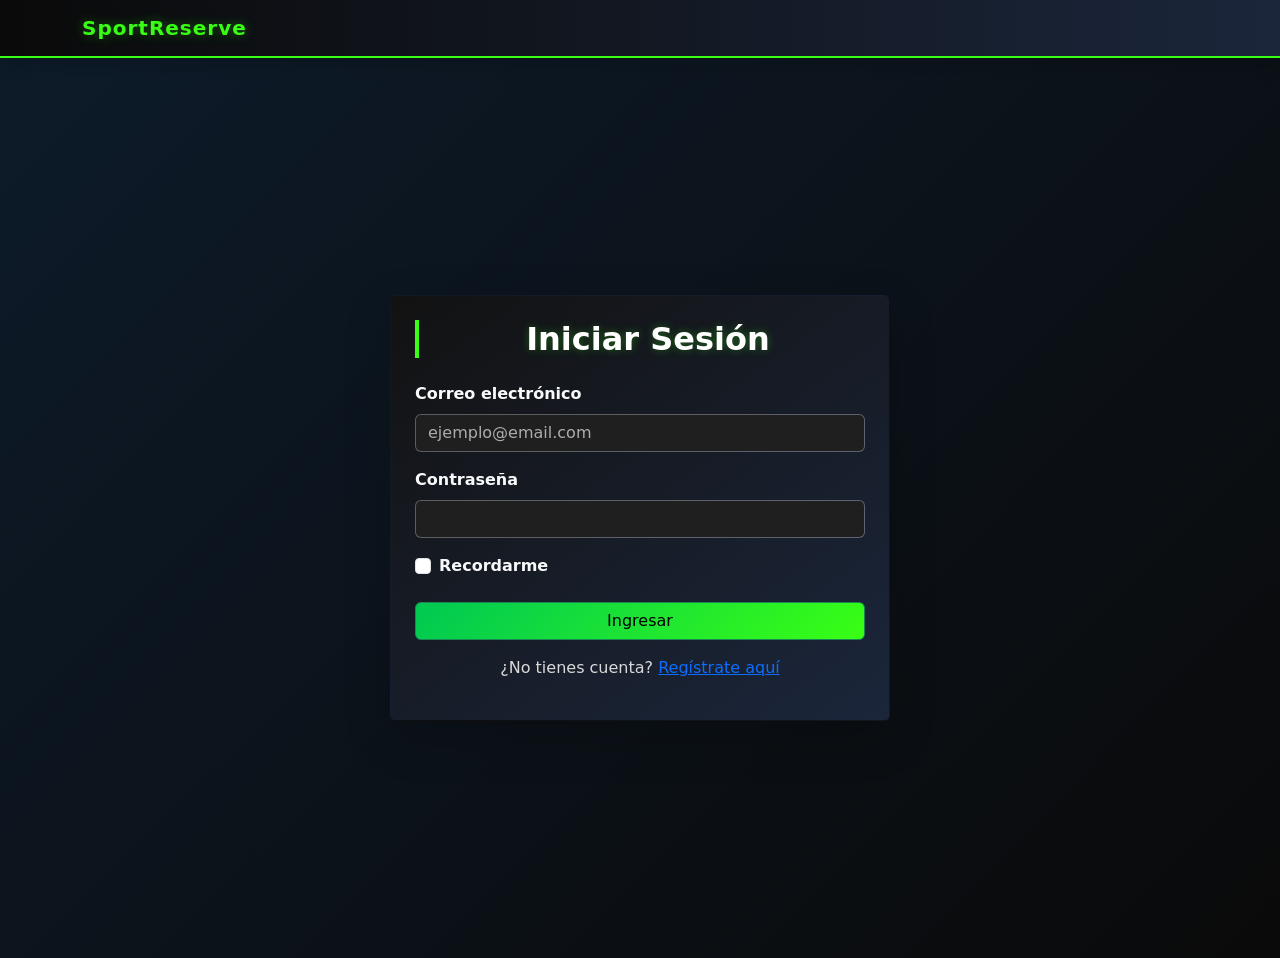
<file: Proyecto SportBook/front-end/canchas.html>
<!-- ============================= -->
<!-- canchas.html -->
<!-- ============================= -->
<!DOCTYPE html>
<html lang="es">
<head>
    <meta charset="UTF-8">
    <meta name="viewport" content="width=device-width, initial-scale=1.0">
    <title>SportReserve | Canchas Disponibles</title>

    <link rel="stylesheet" href="css/styles.css">
    <link href="https://cdn.jsdelivr.net/npm/bootstrap@5.3.3/dist/css/bootstrap.min.css" rel="stylesheet">
</head>
<body class="bg-light">

    <!-- NAVBAR -->
    <nav class="navbar navbar-expand-lg navbar-dark bg-success shadow">
        <div class="container">
            <a class="navbar-brand fw-bold" href="index.html">SportReserve</a>

            <button class="navbar-toggler" data-bs-toggle="collapse" data-bs-target="#menuCanchas">
                <span class="navbar-toggler-icon"></span>
            </button>

            <div class="collapse navbar-collapse" id="menuCanchas">
                <ul class="navbar-nav ms-auto">
                    <li class="nav-item"><a class="nav-link" href="dashboard-user.html">Inicio</a></li>
                    <li class="nav-item"><a class="nav-link active" href="canchas.html">Canchas</a></li>
                    <li class="nav-item"><a class="nav-link" href="reservar.html">Reservar</a></li>
                    <li class="nav-item"><a class="nav-link" href="mis-reservas.html">Mis Reservas</a></li>
                    <li class="nav-item"><a class="btn btn-warning ms-2" href="login.html">Cerrar Sesión</a></li>
                </ul>
            </div>
        </div>
    </nav>

    <!-- HEADER -->
    <section class="container py-5">
        <div class="canchas-banner shadow rounded p-4 text-white text-center">
            <h1>Explora Nuestras Canchas</h1>
            <p>Consulta precios, superficies y disponibilidad.</p>
        </div>
    </section>

    <!-- FILTROS -->
    <section class="container pb-4">
        <div class="card shadow p-4">
            <div class="row g-3">

                <div class="col-md-4">
                    <label class="form-label">Tipo de superficie</label>
                    <select class="form-select" id="filtroSuperficie">
                        <option selected>Todas</option>
                        <option>Sintética</option>
                        <option>Cemento</option>
                        <option>Grass</option>
                    </select>
                </div>

                <div class="col-md-4">
                    <label class="form-label">Estado</label>
                    <select class="form-select" id="filtroEstado">
                        <option selected>Todos</option>
                        <option>Disponible</option>
                        <option>Mantenimiento</option>
                    </select>
                </div>

                <div class="col-md-4 d-flex align-items-end">
                    <button class="btn btn-success w-100" id="btnFiltrarCanchas">Filtrar</button>
                </div>

            </div>
        </div>
    </section>

    <!-- LISTADO DE CANCHAS -->
    <section class="container pb-5">
        <div class="row g-4" id="listaCanchas">
            <div class="col-12 text-center">
                <p>Cargando canchas...</p>
            </div>
        </div>
    </section>

    <!-- FOOTER -->
    <footer class="bg-dark text-white text-center p-4">
        <p class="mb-0">© 2026 SportReserve | Gestión de Canchas</p>
    </footer>

<script src="https://cdn.jsdelivr.net/npm/bootstrap@5.3.3/dist/js/bootstrap.bundle.min.js"></script>
<script src="js/app.js"></script>

</body>
</html>
</file>
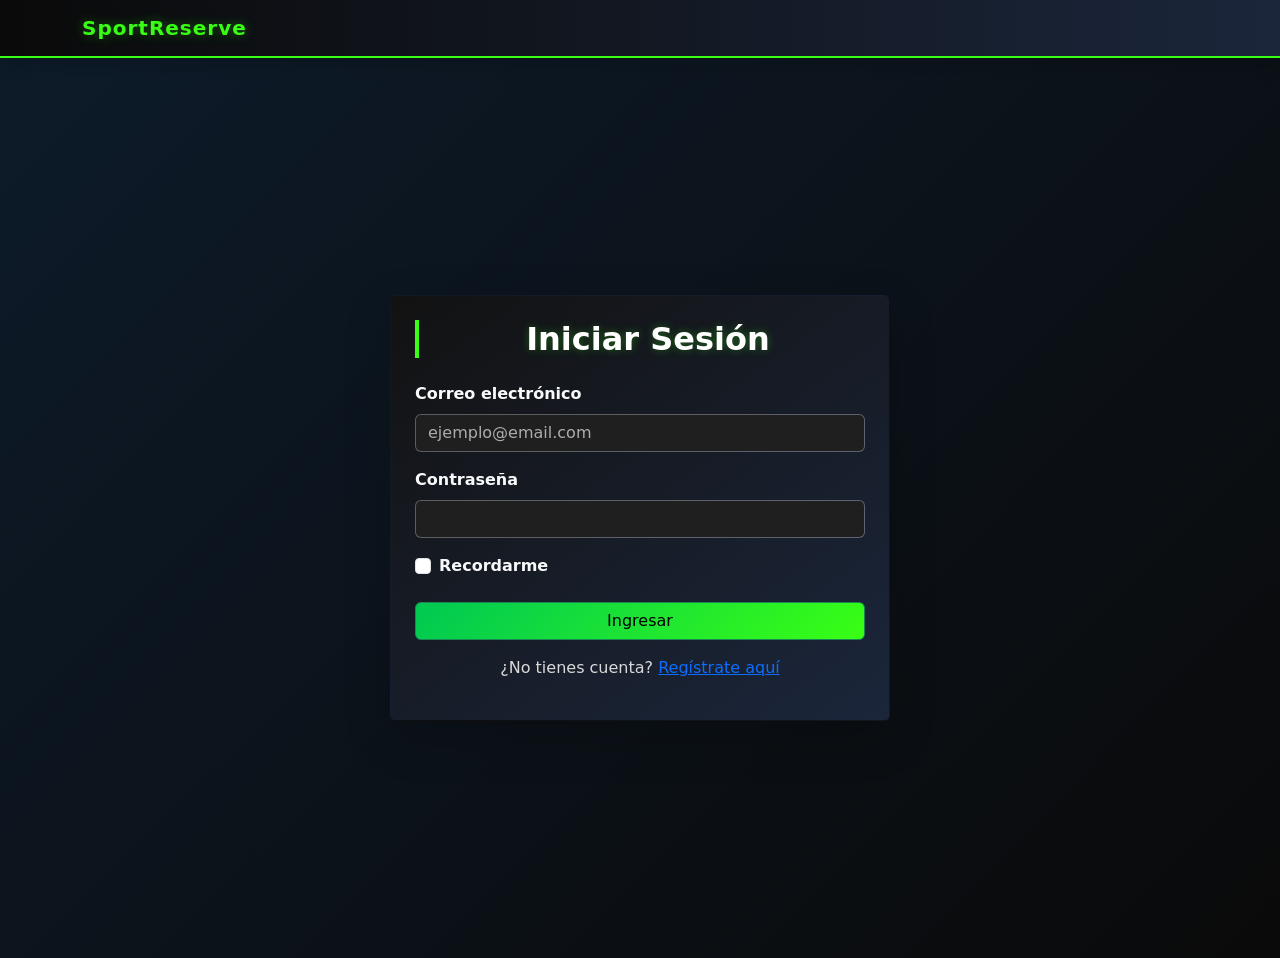
<file: Proyecto SportBook/front-end/dashboard-admin.html>
<!-- ============================= -->
<!-- dashboard-admin.html -->
<!-- ============================= -->
<!DOCTYPE html>
<html lang="es">
<head>
    <meta charset="UTF-8">
    <meta name="viewport" content="width=device-width, initial-scale=1.0">
    <title>SportReserve | Panel Administrativo</title>

    <link rel="stylesheet" href="css/styles.css">
    <link href="https://cdn.jsdelivr.net/npm/bootstrap@5.3.3/dist/css/bootstrap.min.css" rel="stylesheet">
</head>
<body class="bg-light">

    <!-- NAVBAR -->
    <nav class="navbar navbar-expand-lg navbar-dark bg-dark shadow">
        <div class="container-fluid px-4">
            <a class="navbar-brand fw-bold" href="dashboard-admin.html">SportReserve Admin</a>

            <button class="navbar-toggler" data-bs-toggle="collapse" data-bs-target="#menuAdmin">
                <span class="navbar-toggler-icon"></span>
            </button>

            <div class="collapse navbar-collapse" id="menuAdmin">
                <ul class="navbar-nav ms-auto">
                    <li class="nav-item">
                        <a class="nav-link active" href="dashboard-admin.html">Inicio</a>
                    </li>
                    <li class="nav-item">
                        <a class="nav-link" href="gestion-usuarios.html">Usuarios</a>
                    </li>
                    <li class="nav-item">
                        <a class="nav-link" href="gestion-canchas.html">Canchas</a>
                    </li>
                    <li class="nav-item">
                        <a class="nav-link" href="reportes.html">Reportes</a>
                    </li>
                    <li class="nav-item">
                        <a class="btn btn-warning ms-2" href="login.html">Cerrar Sesión</a>
                    </li>
                </ul>
            </div>
        </div>
    </nav>

    <!-- HEADER -->
    <section class="container-fluid py-5 px-4">
        <div class="admin-banner shadow rounded p-4 text-white">
            <h1>Panel de Administración</h1>
            <p>Control total del sistema de reservas, usuarios, canchas y facturación.</p>
        </div>
    </section>

    <!-- MÉTRICAS PRINCIPALES -->
    <section class="container-fluid px-4 pb-5">
        <div class="row g-4">

            <div class="col-md-3">
                <div class="card shadow text-center p-4 h-100">
                    <h5>Usuarios Registrados</h5>
                    <h2 id="totalUsuarios">-</h2>
                </div>
            </div>

            <div class="col-md-3">
                <div class="card shadow text-center p-4 h-100">
                    <h5>Reservas Activas</h5>
                    <h2 id="reservasActivas">-</h2>
                </div>
            </div>

            <div class="col-md-3">
                <div class="card shadow text-center p-4 h-100">
                    <h5>Canchas Disponibles</h5>
                    <h2 id="canchasDisponibles">-</h2>
                </div>
            </div>

            <div class="col-md-3">
                <div class="card shadow text-center p-4 h-100">
                    <h5>Ingresos Mensuales</h5>
                    <h2 id="ingresosMensuales">-</h2>
                </div>
            </div>

        </div>
    </section>

    <!-- ACCESOS ADMIN -->
    <section class="container-fluid px-4 pb-5">
        <h2 class="mb-4">Gestión del Sistema</h2>

        <div class="row g-4">

            <!-- GESTIÓN USUARIOS -->
            <div class="col-md-3">
                <div class="card dashboard-card shadow h-100 text-center p-4">
                    <h4>Usuarios</h4>
                    <p>Administrar clientes y roles.</p>
                    <a href="gestion-usuarios.html" class="btn btn-dark">Gestionar</a>
                </div>
            </div>

            <!-- GESTIÓN CANCHAS -->
            <div class="col-md-3">
                <div class="card dashboard-card shadow h-100 text-center p-4">
                    <h4>Canchas</h4>
                    <p>Agregar, modificar o deshabilitar canchas.</p>
                    <a href="gestion-canchas.html" class="btn btn-dark">Gestionar</a>
                </div>
            </div>

            <!-- RESERVAS -->
            <div class="col-md-3">
                <div class="card dashboard-card shadow h-100 text-center p-4">
                    <h4>Reservas</h4>
                    <p>Supervisar reservas y pagos.</p>
                    <a href="reportes.html" class="btn btn-dark">Ver</a>
                </div>
            </div>

            <!-- REPORTES -->
            <div class="col-md-3">
                <div class="card dashboard-card shadow h-100 text-center p-4">
                    <h4>Reportes</h4>
                    <p>Visualizar métricas y facturación.</p>
                    <a href="reportes.html" class="btn btn-dark">Analizar</a>
                </div>
            </div>

        </div>
    </section>

    <!-- RESERVAS RECIENTES -->
    <section class="container-fluid px-4 pb-5">
        <h2 class="mb-4">Reservas Recientes</h2>

        <div class="table-responsive shadow rounded">
            <table class="table table-striped table-hover align-middle mb-0">
                <thead class="table-dark">
                    <tr>
                        <th>Usuario</th>
                        <th>Cancha</th>
                        <th>Fecha</th>
                        <th>Horario</th>
                        <th>Pago</th>
                        <th>Monto</th>
                    </tr>
                </thead>
                <tbody id="tablaReservasRecientes">
                    <tr><td colspan="6" class="text-center">Cargando...</td></tr>
                </tbody>
            </table>
        </div>
    </section>

    <!-- ALERTAS -->
    <section class="container-fluid px-4 pb-5">
        <h2 class="mb-4">Alertas del Sistema</h2>

        <div class="alert alert-warning shadow-sm">
            3 reservas tienen pagos pendientes.
        </div>

        <div class="alert alert-danger shadow-sm">
            2 canchas están actualmente en mantenimiento.
        </div>

        <div class="alert alert-info shadow-sm">
            Próximo cierre de reporte mensual en 5 días.
        </div>
    </section>

    <!-- FOOTER -->
    <footer class="bg-dark text-white text-center p-4">
        <p class="mb-0">© 2026 SportReserve | Administración General</p>
    </footer>

<script src="https://cdn.jsdelivr.net/npm/bootstrap@5.3.3/dist/js/bootstrap.bundle.min.js"></script>
<script src="js/app.js"></script>

</body>
</html>
</file>
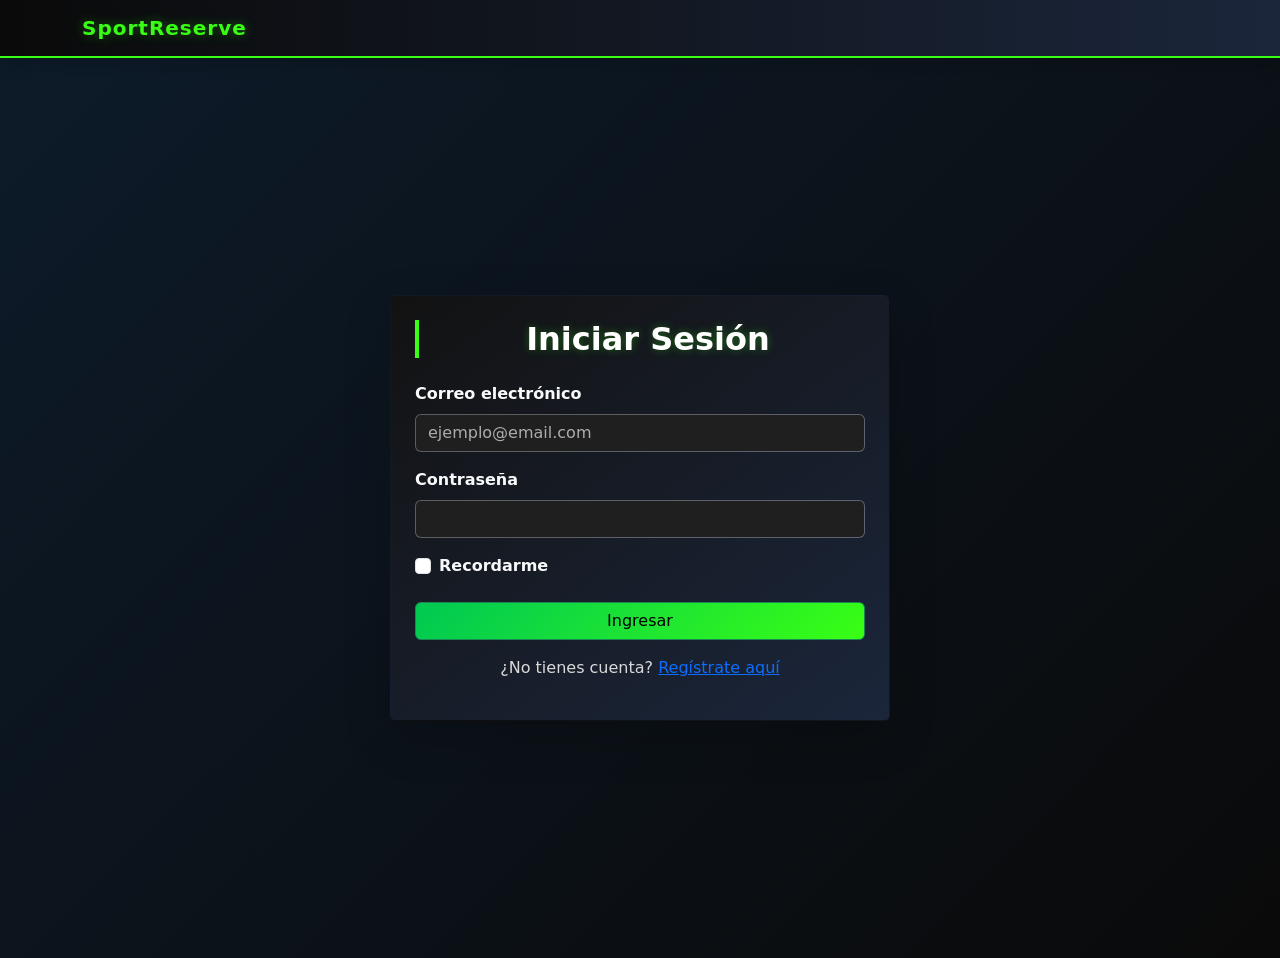
<file: Proyecto SportBook/front-end/dashboard-user.html>
<!-- ============================= -->
<!-- dashboard-user.html -->
<!-- ============================= -->
<!DOCTYPE html>
<html lang="es">
<head>
    <meta charset="UTF-8">
    <meta name="viewport" content="width=device-width, initial-scale=1.0">
    <title>SportReserve | Panel de Usuario</title>

    <link rel="stylesheet" href="css/styles.css">
    <link href="https://cdn.jsdelivr.net/npm/bootstrap@5.3.3/dist/css/bootstrap.min.css" rel="stylesheet">
</head>
<body class="bg-light">

    <!-- NAVBAR -->
    <nav class="navbar navbar-expand-lg navbar-dark bg-success shadow">
        <div class="container">
            <a class="navbar-brand fw-bold" href="index.html">SportReserve</a>

            <button class="navbar-toggler" data-bs-toggle="collapse" data-bs-target="#menuUsuario">
                <span class="navbar-toggler-icon"></span>
            </button>

            <div class="collapse navbar-collapse" id="menuUsuario">
                <ul class="navbar-nav ms-auto">
                    <li class="nav-item">
                        <a class="nav-link active" href="dashboard-user.html">Inicio</a>
                    </li>
                    <li class="nav-item">
                        <a class="nav-link" href="canchas.html">Canchas</a>
                    </li>
                    <li class="nav-item">
                        <a class="nav-link" href="reservar.html">Reservar</a>
                    </li>
                    <li class="nav-item">
                        <a class="nav-link" href="mis-reservas.html">Mis Reservas</a>
                    </li>
                    <li class="nav-item">
                        <a class="btn btn-warning ms-2" href="login.html">Cerrar Sesión</a>
                    </li>
                </ul>
            </div>
        </div>
    </nav>

    <!-- BIENVENIDA -->
    <section class="container py-5">
        <div class="row">
            <div class="col-12">
                <div class="dashboard-banner shadow rounded p-4 text-white">
                    <h1>Bienvenido, <span id="nombreUsuario"></span></h1>
                    <p>Gestiona tus reservas deportivas de forma rápida y sencilla.</p>
                </div>
            </div>
        </div>
    </section>

    <!-- ACCESOS RÁPIDOS -->
    <section class="container pb-5">
        <div class="row g-4">

            <!-- VER CANCHAS -->
            <div class="col-md-4">
                <div class="card dashboard-card shadow h-100 text-center p-4">
                    <h3>Ver Canchas</h3>
                    <p>Consulta disponibilidad, tipos y precios.</p>
                    <a href="canchas.html" class="btn btn-success">Explorar</a>
                </div>
            </div>

            <!-- RESERVAR -->
            <div class="col-md-4">
                <div class="card dashboard-card shadow h-100 text-center p-4">
                    <h3>Nueva Reserva</h3>
                    <p>Reserva tu cancha favorita fácilmente.</p>
                    <a href="reservar.html" class="btn btn-success">Reservar</a>
                </div>
            </div>

            <!-- MIS RESERVAS -->
            <div class="col-md-4">
                <div class="card dashboard-card shadow h-100 text-center p-4">
                    <h3>Mis Reservas</h3>
                    <p>Consulta, modifica o cancela reservas.</p>
                    <a href="mis-reservas.html" class="btn btn-success">Consultar</a>
                </div>
            </div>

        </div>
    </section>

    <!-- RESUMEN -->
    <section class="container pb-5">
        <h2 class="mb-4">Resumen General</h2>

        <div class="row g-4">

            <div class="col-md-4">
                <div class="card text-center shadow p-4">
                    <h4>Reservas Activas</h4>
                    <h2 id="reservasActivas">-</h2>
                </div>
            </div>

            <div class="col-md-4">
                <div class="card text-center shadow p-4">
                    <h4>Pagos Pendientes</h4>
                    <h2 id="pagosPendientes">-</h2>
                </div>
            </div>

            <div class="col-md-4">
                <div class="card text-center shadow p-4">
                    <h4>Total Invertido</h4>
                    <h2 id="totalInvertido">-</h2>
                </div>
            </div>

        </div>
    </section>

    <!-- ÚLTIMAS RESERVAS -->
    <section class="container pb-5">
        <h2 class="mb-4">Últimas Reservas</h2>

        <div class="table-responsive shadow rounded">
            <table class="table table-striped table-hover align-middle mb-0">
                <thead class="table-success">
                    <tr>
                        <th>Cancha</th>
                        <th>Fecha</th>
                        <th>Horario</th>
                        <th>Estado Pago</th>
                        <th>Monto</th>
                    </tr>
                </thead>
                <tbody id="tablaUltimasReservas">
                    <tr><td colspan="5" class="text-center">Cargando...</td></tr>
                </tbody>
            </table>
        </div>
    </section>

    <!-- FOOTER -->
    <footer class="bg-dark text-white text-center p-4">
        <p class="mb-0">© 2026 SportReserve | Panel de Usuario</p>
    </footer>

<script src="https://cdn.jsdelivr.net/npm/bootstrap@5.3.3/dist/js/bootstrap.bundle.min.js"></script>
<script src="js/app.js"></script>

</body>
</html>
</file>
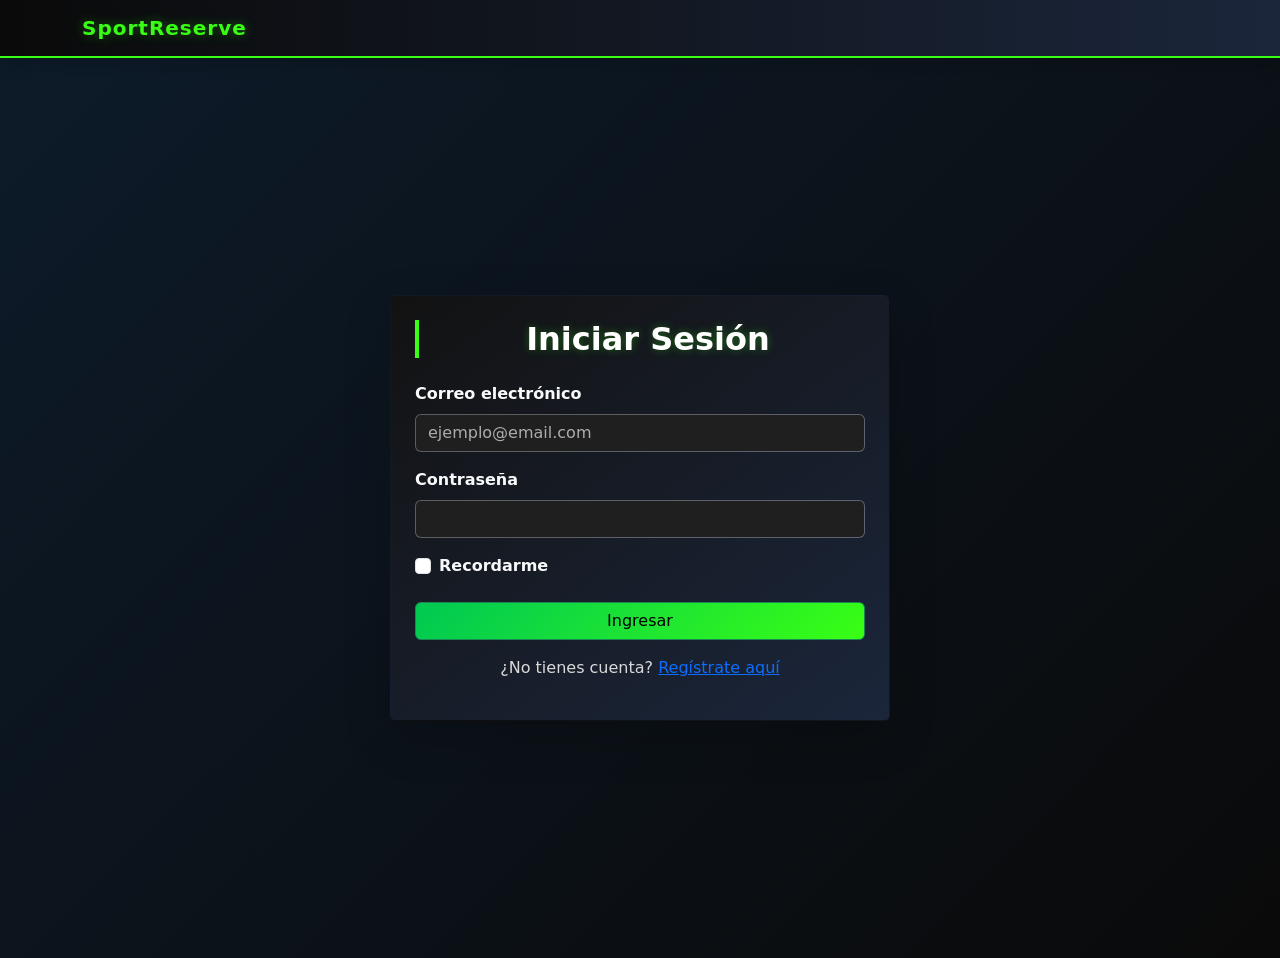
<file: Proyecto SportBook/front-end/gestion-canchas.html>
<!-- ============================= -->
<!-- gestion-canchas.html -->
<!-- ============================= -->
<!DOCTYPE html>
<html lang="es">
<head>
    <meta charset="UTF-8">
    <meta name="viewport" content="width=device-width, initial-scale=1.0">
    <title>SportReserve | Gestión de Canchas</title>

    <link rel="stylesheet" href="css/styles.css">
    <link href="https://cdn.jsdelivr.net/npm/bootstrap@5.3.3/dist/css/bootstrap.min.css" rel="stylesheet">
</head>
<body class="bg-light">

    <!-- NAVBAR -->
    <nav class="navbar navbar-expand-lg navbar-dark bg-dark shadow">
        <div class="container-fluid px-4">
            <a class="navbar-brand fw-bold" href="dashboard-admin.html">SportReserve Admin</a>

            <button class="navbar-toggler" data-bs-toggle="collapse" data-bs-target="#menuCanchasAdmin">
                <span class="navbar-toggler-icon"></span>
            </button>

            <div class="collapse navbar-collapse" id="menuCanchasAdmin">
                <ul class="navbar-nav ms-auto">
                    <li class="nav-item"><a class="nav-link" href="dashboard-admin.html">Inicio</a></li>
                    <li class="nav-item"><a class="nav-link" href="gestion-usuarios.html">Usuarios</a></li>
                    <li class="nav-item"><a class="nav-link active" href="gestion-canchas.html">Canchas</a></li>
                    <li class="nav-item"><a class="nav-link" href="reportes.html">Reportes</a></li>
                    <li class="nav-item"><a class="btn btn-warning ms-2" href="login.html">Cerrar Sesión</a></li>
                </ul>
            </div>
        </div>
    </nav>

    <!-- HEADER -->
    <section class="container-fluid py-5 px-4">
        <div class="admin-banner shadow rounded p-4 text-white">
            <h1>Gestión de Canchas</h1>
            <p>Administra disponibilidad, superficies, precios y mantenimiento.</p>
        </div>
    </section>

    <!-- FILTROS -->
    <section class="container-fluid px-4 pb-4">
        <div class="card shadow p-4">
            <div class="row g-3">

                <div class="col-md-3">
                    <label class="form-label">Nombre de cancha</label>
                    <input id="filtroNombreCancha" type="text" class="form-control" placeholder="Buscar cancha">
                </div>

                <div class="col-md-3">
                    <label class="form-label">Tipo de superficie</label>
                    <select id="filtroSuperficie" class="form-select">
                        <option selected>Todas</option>
                        <option>Sintética</option>
                        <option>Cemento</option>
                        <option>Grass</option>
                    </select>
                </div>

                <div class="col-md-3">
                    <label class="form-label">Estado</label>
                    <select id="filtroEstado" class="form-select">
                        <option selected>Todos</option>
                        <option>Disponible</option>
                        <option>Mantenimiento</option>
                    </select>
                </div>

                <div class="col-md-3 d-flex align-items-end">
                    <button id="btnFiltrarCanchas" class="btn btn-dark w-100">Buscar</button>
                </div>

            </div>
        </div>
    </section>

    <!-- BOTÓN NUEVA CANCHA -->
    <section class="container-fluid px-4 pb-3">
        <button
            class="btn btn-success"
            data-bs-toggle="modal"
            data-bs-target="#modalNuevaCancha">

            + Registrar Nueva Cancha

        </button>
    </section>

    <!-- TABLA -->
    <section class="container-fluid px-4 pb-5">
        <div class="table-responsive shadow rounded">
            <table class="table table-striped table-hover align-middle mb-0">

                <thead class="table-dark">
                    <tr>
                        <th>ID</th>
                        <th>Nombre</th>
                        <th>Superficie</th>
                        <th>Precio/Hora</th>
                        <th>Estado</th>
                        <th>Reservas</th>
                        <th>Acciones</th>
                    </tr>
                </thead>

                <tbody id="tablaGestionCanchas">
                    <tr>
                        <td colspan="7" class="text-center">
                            Cargando...
                        </td>
                    </tr>
                </tbody>

            </table>
        </div>
    </section>

    <!-- MÉTRICAS -->
    <section class="container-fluid px-4 pb-5">
        <div class="row g-4">

            <div class="col-md-3">
                <div class="card shadow text-center p-4">
                    <h5>Total Canchas</h5>
                    <h2 id="totalCanchas">-</h2>
                </div>
            </div>

            <div class="col-md-3">
                <div class="card shadow text-center p-4">
                    <h5>Disponibles</h5>
                    <h2 id="canchasDisp">-</h2>
                </div>
            </div>

            <div class="col-md-3">
                <div class="card shadow text-center p-4">
                    <h5>En Mantenimiento</h5>
                    <h2 id="canchasMant">-</h2>
                </div>
            </div>

            <div class="col-md-3">
                <div class="card shadow text-center p-4">
                    <h5>Ingresos Potenciales/Mes</h5>
                    <h2>$12M</h2>
                </div>
            </div>

        </div>
    </section>

    <!-- ALERTAS -->
    <section class="container-fluid px-4 pb-5">
        <div class="alert alert-warning shadow-sm">
            2 canchas requieren revisión técnica programada.
        </div>

        <div class="alert alert-info shadow-sm">
            Ajusta periódicamente los precios según demanda y mantenimiento.
        </div>
    </section>

        <!-- MODAL NUEVA CANCHA -->
    <div class="modal fade" id="modalNuevaCancha" tabindex="-1">
        <div class="modal-dialog modal-lg">
            <div class="modal-content" style="background:#1b263b; color:#f8f9fa; border:1px solid #39ff14;">
                <form id="formNuevaCancha">

                    <div class="modal-header" style="border-bottom:1px solid #39ff14;">
                        <h5 class="modal-title" style="color:#39ff14; font-weight:bold;">
                            &#127967; Registrar Nueva Cancha
                        </h5>
                        <button type="button" class="btn-close btn-close-white" data-bs-dismiss="modal"></button>
                    </div>

                    <div class="modal-body">

                        <div id="alertaModalCancha"></div>

                        <div class="row g-3">

                            <!-- NOMBRE -->
                            <div class="col-md-6">
                                <label class="form-label fw-bold">Nombre de la cancha <span class="text-danger">*</span></label>
                                <input type="text" id="nombreCancha" class="form-control"
                                    placeholder="Ej: Cancha F&#250;tbol #3" required>
                            </div>

                            <!-- SUPERFICIE -->
                            <div class="col-md-6">
                                <label class="form-label fw-bold">Tipo de superficie <span class="text-danger">*</span></label>
                                <select id="tipoSuperficie" class="form-select" required>
                                    <option value="">Seleccione una opci&#243;n</option>
                                    <option value="Sint&#233;tica">Sint&#233;tica</option>
                                    <option value="Cemento">Cemento</option>
                                    <option value="Grass">Grass</option>
                                </select>
                            </div>

                            <!-- PRECIO -->
                            <div class="col-md-6">
                                <label class="form-label fw-bold">Precio por hora (COP) <span class="text-danger">*</span></label>
                                <div class="input-group">
                                    <span class="input-group-text" style="background:#0d1b2a; color:#39ff14; border-color:#39ff14;">$</span>
                                    <input type="number" id="precioHora" class="form-control"
                                        placeholder="Ej: 50000" min="1000" step="1000" required>
                                </div>
                            </div>

                            <!-- ESTADO -->
                            <div class="col-md-6">
                                <label class="form-label fw-bold">Estado inicial</label>
                                <select id="estadoCancha" class="form-select">
                                    <option value="Disponible">&#9989; Disponible</option>
                                    <option value="Mantenimiento">&#128295; Mantenimiento</option>
                                </select>
                            </div>

                            <!-- IMAGEN -->
                            <div class="col-12">
                                <label class="form-label fw-bold">
                                    Imagen de la cancha
                                    <span class="text-muted" style="font-size:0.85rem;">(opcional)</span>
                                </label>
                                <input type="file" id="imagenCancha" class="form-control" accept="image/*">
                                <small class="text-muted">Formatos: JPG, PNG, WEBP. Si no subes imagen se usar&#225; una por defecto seg&#250;n el tipo de cancha.</small>
                            </div>

                            <!-- PREVIEW -->
                            <div class="col-12 text-center" id="previewContainer" style="display:none;">
                                <img id="previewImagen" src="" alt="Vista previa"
                                    style="max-height:180px; border-radius:12px; object-fit:cover; width:100%; border:2px solid #39ff14;">
                            </div>

                        </div>
                    </div>

                    <div class="modal-footer" style="border-top:1px solid #39ff14;">
                        <button type="button" class="btn btn-secondary" data-bs-dismiss="modal">Cancelar</button>
                        <button type="submit" class="btn btn-success fw-bold px-4">&#128190; Guardar Cancha</button>
                    </div>

                </form>
            </div>
        </div>
    </div>

    <!-- FOOTER -->
    <footer class="bg-dark text-white text-center p-4">
        <p class="mb-0">
            © 2026 SportReserve | Administración de Canchas
        </p>
    </footer>

<script src="https://cdn.jsdelivr.net/npm/bootstrap@5.3.3/dist/js/bootstrap.bundle.min.js"></script>
<script src="js/app.js"></script>

</body>
</html>
</file>
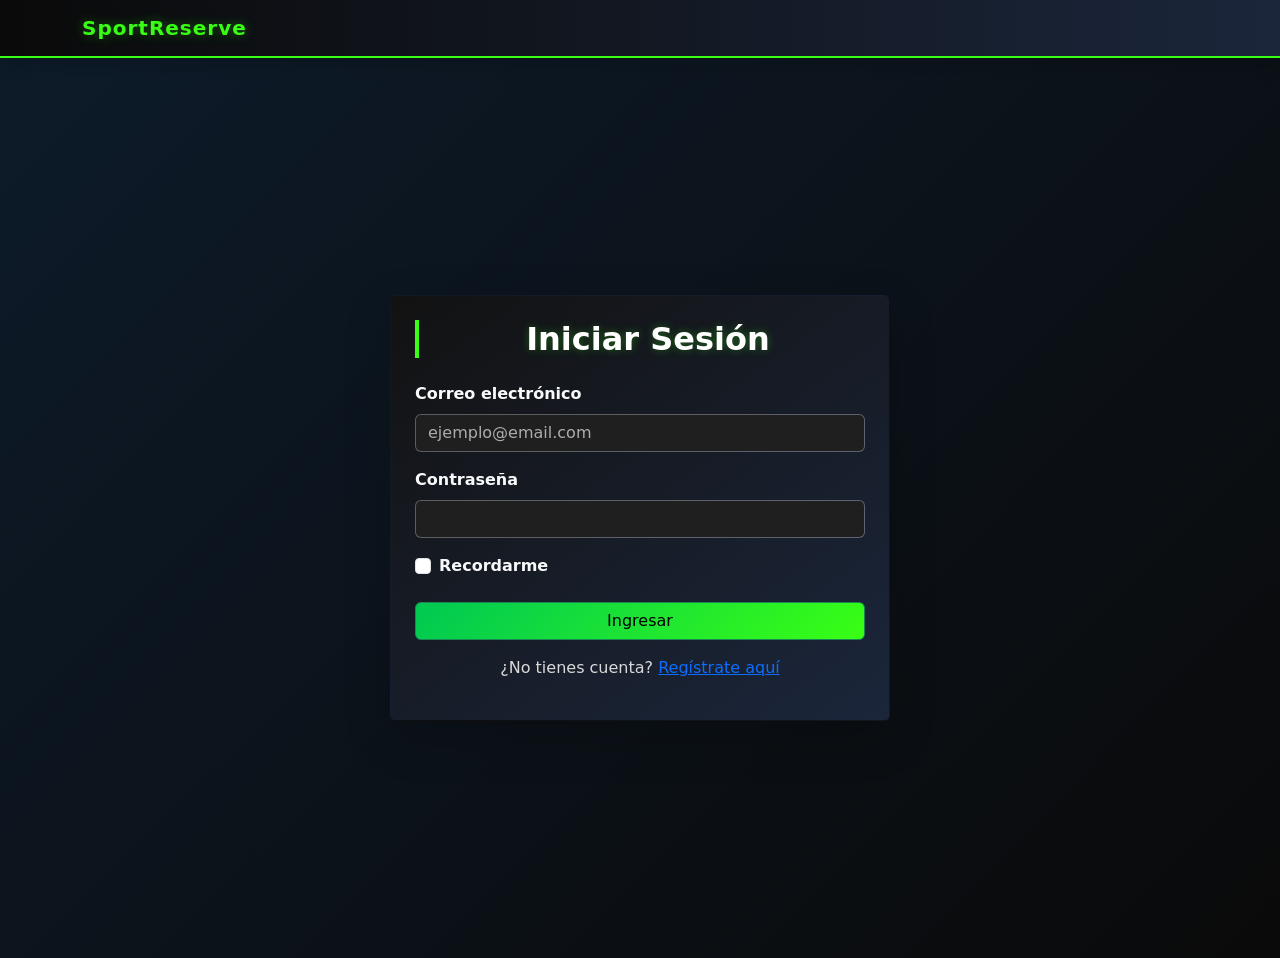
<file: Proyecto SportBook/front-end/gestion-usuarios.html>
<!-- ============================= -->
<!-- gestion-usuarios.html -->
<!-- ============================= -->
<!DOCTYPE html>
<html lang="es">
<head>
    <meta charset="UTF-8">
    <meta name="viewport" content="width=device-width, initial-scale=1.0">
    <title>SportReserve | Gestión de Usuarios</title>

    <link rel="stylesheet" href="css/styles.css">
    <link href="https://cdn.jsdelivr.net/npm/bootstrap@5.3.3/dist/css/bootstrap.min.css" rel="stylesheet">
</head>
<body class="bg-light">

    <!-- NAVBAR -->
    <nav class="navbar navbar-expand-lg navbar-dark bg-dark shadow">
        <div class="container-fluid px-4">
            <a class="navbar-brand fw-bold" href="dashboard-admin.html">SportReserve Admin</a>

            <button class="navbar-toggler" data-bs-toggle="collapse" data-bs-target="#menuUsuarios">
                <span class="navbar-toggler-icon"></span>
            </button>

            <div class="collapse navbar-collapse" id="menuUsuarios">
                <ul class="navbar-nav ms-auto">
                    <li class="nav-item"><a class="nav-link" href="dashboard-admin.html">Inicio</a></li>
                    <li class="nav-item"><a class="nav-link active" href="gestion-usuarios.html">Usuarios</a></li>
                    <li class="nav-item"><a class="nav-link" href="gestion-canchas.html">Canchas</a></li>
                    <li class="nav-item"><a class="nav-link" href="reportes.html">Reportes</a></li>
                    <li class="nav-item"><a class="btn btn-warning ms-2" href="login.html">Cerrar Sesión</a></li>
                </ul>
            </div>
        </div>
    </nav>

    <!-- HEADER -->
    <section class="container-fluid py-5 px-4">
        <div class="admin-banner shadow rounded p-4 text-white">
            <h1>Gestión de Usuarios</h1>
            <p>Administra clientes, administradores, roles y accesos del sistema.</p>
        </div>
    </section>

    <!-- FILTROS -->
    <section class="container-fluid px-4 pb-4">
        <div class="card shadow p-4">
            <div class="row g-3">

                <div class="col-md-3">
                    <label class="form-label">Buscar por nombre</label>
                    <input id="filtroNombreUsuario" type="text" class="form-control" placeholder="Nombre del usuario">
                </div>

                <div class="col-md-3">
                    <label class="form-label">Correo</label>
                    <input id="filtroCorreoUsuario" type="email" class="form-control" placeholder="correo@email.com">
                </div>

                <div class="col-md-3">
                    <label class="form-label">Rol</label>
                    <select id="filtroRolUsuario" class="form-select">
                        <option selected>Todos</option>
                        <option>Administrador</option>
                        <option>Cliente</option>
                    </select>
                </div>

                <div class="col-md-3 d-flex align-items-end">
                    <button id="btnFiltrarUsuarios" class="btn btn-dark w-100">Buscar</button>
                </div>

            </div>
        </div>
    </section>

    <!-- TABLA -->
    <section class="container-fluid px-4 pb-5">
        <div class="table-responsive shadow rounded">
            <table class="table table-striped table-hover align-middle mb-0">

                <thead class="table-dark">
                    <tr>
                        <th>ID</th>
                        <th>Nombre</th>
                        <th>Correo</th>
                        <th>Teléfono</th>
                        <th>Rol</th>
                        <th>Estado</th>
                        <th>Acciones</th>
                    </tr>
                </thead>

                <tbody id="tablaGestionUsuarios">
                    <tr><td colspan="7" class="text-center">Cargando...</td></tr>
                </tbody>

            </table>
        </div>
    </section>

    <!-- MÉTRICAS -->
    <section class="container-fluid px-4 pb-5">
        <div class="row g-4">

            <div class="col-md-3">
                <div class="card shadow text-center p-4">
                    <h5>Total Usuarios</h5>
                    <h2>154</h2>
                </div>
            </div>

            <div class="col-md-3">
                <div class="card shadow text-center p-4">
                    <h5>Administradores</h5>
                    <h2>8</h2>
                </div>
            </div>

            <div class="col-md-3">
                <div class="card shadow text-center p-4">
                    <h5>Clientes</h5>
                    <h2>146</h2>
                </div>
            </div>

            <div class="col-md-3">
                <div class="card shadow text-center p-4">
                    <h5>Usuarios Inactivos</h5>
                    <h2>12</h2>
                </div>
            </div>

        </div>
    </section>

    <!-- ALERTAS -->
    <section class="container-fluid px-4 pb-5">
        <div class="alert alert-info shadow-sm">
            Recuerda asignar correctamente los roles para mantener la seguridad del sistema.
        </div>

        <div class="alert alert-warning shadow-sm">
            Algunos usuarios presentan actividad inactiva superior a 90 días.
        </div>
    </section>

    <!-- FOOTER -->
    <footer class="bg-dark text-white text-center p-4">
        <p class="mb-0">© 2026 SportReserve | Administración de Usuarios</p>
    </footer>

<script src="https://cdn.jsdelivr.net/npm/bootstrap@5.3.3/dist/js/bootstrap.bundle.min.js"></script>
<script src="js/app.js"></script>

</body>
</html>
</file>
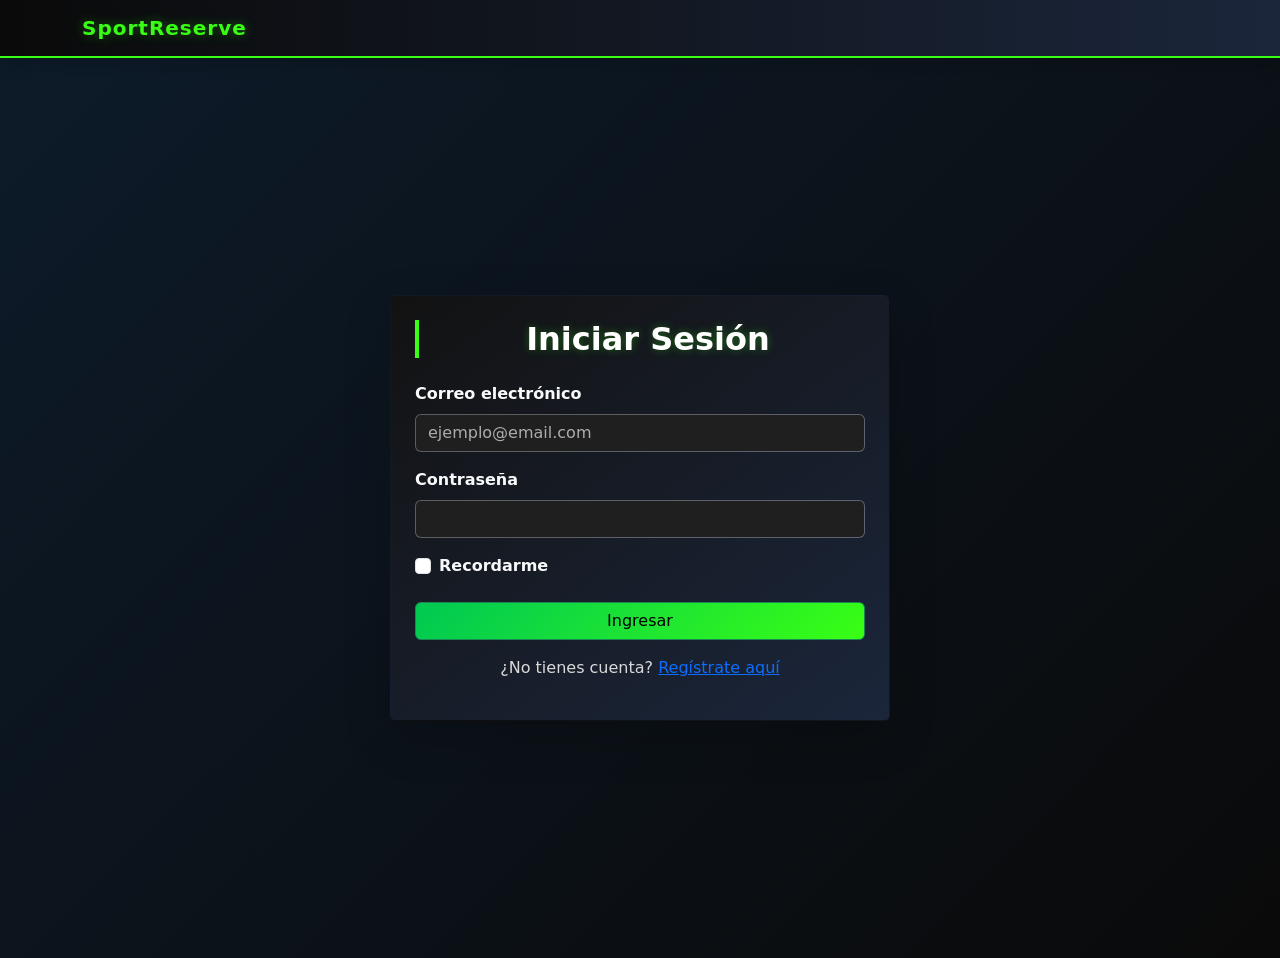
<file: Proyecto SportBook/front-end/login.html>
<!-- ============================= -->
<!-- login.html -->
<!-- ============================= -->
<!DOCTYPE html>
<html lang="es">
<head>
    <meta charset="UTF-8">
    <meta name="viewport" content="width=device-width, initial-scale=1.0">
    <title>SportReserve | Login</title>

    <link rel="stylesheet" href="css/styles.css">
    <link href="https://cdn.jsdelivr.net/npm/bootstrap@5.3.3/dist/css/bootstrap.min.css" rel="stylesheet">
</head>
<body class="bg-light">

    <!-- NAVBAR -->
    <nav class="navbar navbar-dark bg-success shadow">
        <div class="container">
            <a class="navbar-brand fw-bold" href="index.html">SportReserve</a>
        </div>
    </nav>

    <!-- LOGIN -->
    <div class="container d-flex justify-content-center align-items-center vh-100">
        <div class="card shadow-lg p-4 login-card">

            <h2 class="text-center mb-4">Iniciar Sesión</h2>
            <div id="alertaContenedor"></div>

            <form id="loginForm">

                <!-- CORREO -->
                <div class="mb-3">
                    <label class="form-label">Correo electrónico</label>
                    <input type="email" class="form-control" id="correo" placeholder="ejemplo@email.com" required>
                </div>

                <!-- PASSWORD -->
                <div class="mb-3">
                    <label class="form-label">Contraseña</label>
                    <input type="password" class="form-control" id="password" required>
                </div>

                <!-- RECORDAR -->
                <div class="mb-3 form-check">
                    <input type="checkbox" class="form-check-input" id="remember">
                    <label class="form-check-label">Recordarme</label>
                </div>

                <!-- BOTÓN -->
                <button type="submit" class="btn btn-success w-100">Ingresar</button>

                <!-- LINK REGISTRO -->
                <div class="text-center mt-3">
                    <p>¿No tienes cuenta? 
                        <a href="registro.html">Regístrate aquí</a>
                    </p>
                </div>

            </form>

        </div>
    </div>

    <!-- SCRIPT -->
    <script src="js/app.js"></script>

</body>
</html>
</file>
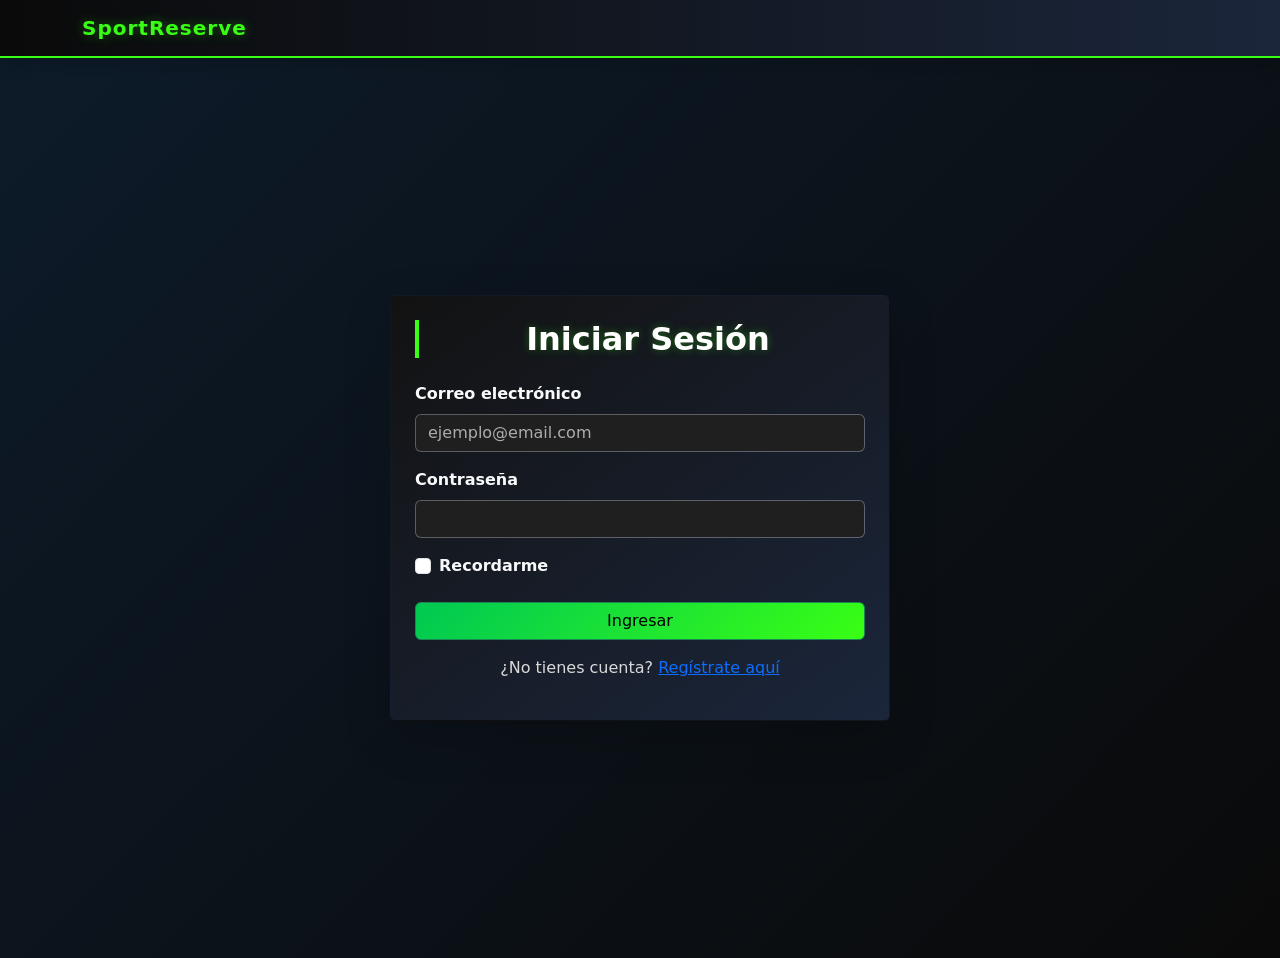
<file: Proyecto SportBook/front-end/mis-reservas.html>
<!-- ============================= -->
<!-- mis-reservas.html -->
<!-- ============================= -->
<!DOCTYPE html>
<html lang="es">
<head>
    <meta charset="UTF-8">
    <meta name="viewport" content="width=device-width, initial-scale=1.0">
    <title>SportReserve | Mis Reservas</title>

    <link rel="stylesheet" href="css/styles.css">
    <link href="https://cdn.jsdelivr.net/npm/bootstrap@5.3.3/dist/css/bootstrap.min.css" rel="stylesheet">
</head>
<body class="bg-light">

    <!-- NAVBAR -->
    <nav class="navbar navbar-expand-lg navbar-dark bg-success shadow">
        <div class="container">
            <a class="navbar-brand fw-bold" href="index.html">SportReserve</a>

            <button class="navbar-toggler" data-bs-toggle="collapse" data-bs-target="#menuReservas">
                <span class="navbar-toggler-icon"></span>
            </button>

            <div class="collapse navbar-collapse" id="menuReservas">
                <ul class="navbar-nav ms-auto">
                    <li class="nav-item"><a class="nav-link" href="dashboard-user.html">Inicio</a></li>
                    <li class="nav-item"><a class="nav-link" href="canchas.html">Canchas</a></li>
                    <li class="nav-item"><a class="nav-link" href="reservar.html">Reservar</a></li>
                    <li class="nav-item"><a class="nav-link active" href="mis-reservas.html">Mis Reservas</a></li>
                    <li class="nav-item"><a class="btn btn-warning ms-2" href="login.html">Cerrar Sesión</a></li>
                </ul>
            </div>
        </div>
    </nav>

    <!-- HEADER -->
    <section class="container py-5">
        <div class="reservas-banner shadow rounded p-4 text-white text-center">
            <h1>Mis Reservas</h1>
            <p>Consulta, modifica o cancela tus reservas deportivas.</p>
        </div>
    </section>

    <!-- FILTROS -->
    <section class="container pb-4">
        <div class="card shadow p-4">
            <div class="row g-3">

                <div class="col-md-4">
                    <label class="form-label">Estado de pago</label>
                    <select class="form-select" id="filtroEstadoPago">
                        <option selected>Todos</option>
                        <option>Pendiente</option>
                        <option>Pagado</option>
                        <option>Cancelado</option>
                    </select>
                </div>

                <div class="col-md-4">
                    <label class="form-label">Fecha</label>
                    <input id="filtroFecha" type="date" class="form-control">
                </div>

                <div class="col-md-4 d-flex align-items-end">
                    <button class="btn btn-success w-100" id="btnFiltrarReservas">Buscar</button>
                </div>

            </div>
        </div>
    </section>

    <!-- TABLA -->
    <section class="container pb-5">
        <div class="table-responsive shadow rounded">
            <table class="table table-striped table-hover align-middle mb-0">

                <thead class="table-success">
                    <tr>
                        <th>ID</th>
                        <th>Cancha</th>
                        <th>Fecha</th>
                        <th>Horario</th>
                        <th>Monto</th>
                        <th>Pago</th>
                        <th>Acciones</th>
                    </tr>
                </thead>

                <tbody id="tablaMisReservas">
                    <tr><td colspan="7" class="text-center">Cargando...</td></tr>
                </tbody>

            </table>
        </div>
    </section>

    <!-- RESUMEN -->
    <section class="container pb-5">
        <div class="row g-4">

            <div class="col-md-4">
                <div class="card shadow text-center p-4">
                    <h4>Total Reservas</h4>
                    <h2 id="totalReservas">-</h2>
                </div>
            </div>

            <div class="col-md-4">
                <div class="card shadow text-center p-4">
                    <h4>Pagos Pendientes</h4>
                    <h2 id="pagosPendientes">-</h2>
                </div>
            </div>

            <div class="col-md-4">
                <div class="card shadow text-center p-4">
                    <h4>Total Gastado</h4>
                    <h2 id="totalGastado">-</h2>
                </div>
            </div>

        </div>
    </section>

    <!-- ALERTAS -->
    <section class="container pb-5">
        <div class="alert alert-warning shadow-sm">
            Tienes reservas pendientes por pagar.
        </div>

        <div class="alert alert-info shadow-sm">
            Puedes modificar reservas activas con al menos 24 horas de anticipación.
        </div>
    </section>

    <!-- FOOTER -->
    <footer class="bg-dark text-white text-center p-4">
        <p class="mb-0">© 2026 SportReserve | Gestión de Reservas</p>
    </footer>

<script src="https://cdn.jsdelivr.net/npm/bootstrap@5.3.3/dist/js/bootstrap.bundle.min.js"></script>
<script src="js/app.js"></script>

</body>
</html>
</file>
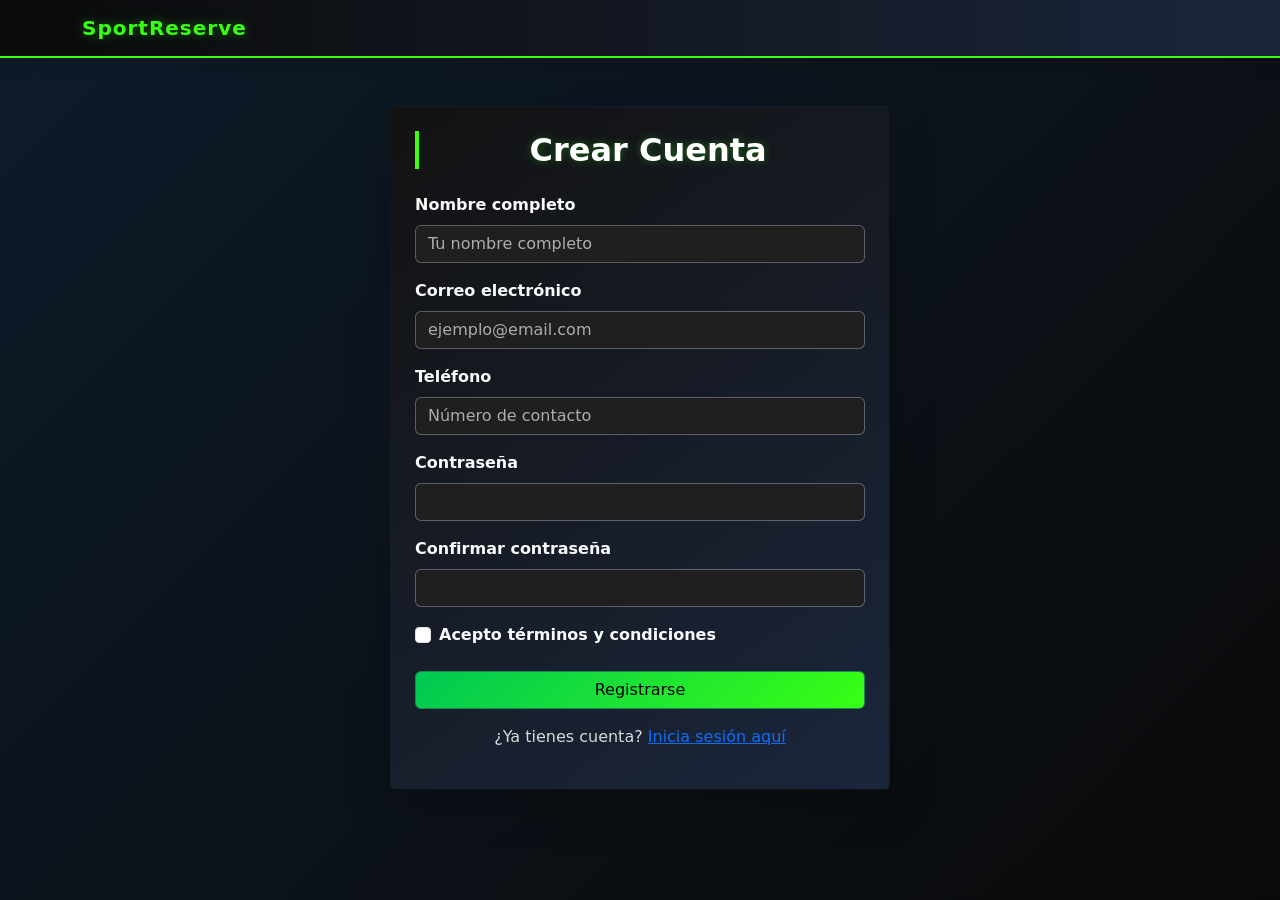
<file: Proyecto SportBook/front-end/registro.html>
<!-- ============================= -->
<!-- registro.html -->
<!-- ============================= -->
<!DOCTYPE html>
<html lang="es">
<head>
    <meta charset="UTF-8">
    <meta name="viewport" content="width=device-width, initial-scale=1.0">
    <title>SportReserve | Registro</title>

    <link rel="stylesheet" href="css/styles.css">
    <link href="https://cdn.jsdelivr.net/npm/bootstrap@5.3.3/dist/css/bootstrap.min.css" rel="stylesheet">
</head>
<body class="bg-light">

    <!-- NAVBAR -->
    <nav class="navbar navbar-dark bg-success shadow">
        <div class="container">
            <a class="navbar-brand fw-bold" href="index.html">SportReserve</a>
        </div>
    </nav>

    <!-- REGISTRO -->
    <div class="container d-flex justify-content-center align-items-center py-5">
        <div class="card shadow-lg p-4 register-card">

            <h2 class="text-center mb-4">Crear Cuenta</h2>
            <div id="alertaContenedor"></div>

            <form id="registroForm">

                <!-- NOMBRE -->
                <div class="mb-3">
                    <label class="form-label">Nombre completo</label>
                    <input type="text" class="form-control" id="nombre" placeholder="Tu nombre completo" required>
                </div>

                <!-- CORREO -->
                <div class="mb-3">
                    <label class="form-label">Correo electrónico</label>
                    <input type="email" class="form-control" id="correo" placeholder="ejemplo@email.com" required>
                </div>

                <!-- TELÉFONO -->
                <div class="mb-3">
                    <label class="form-label">Teléfono</label>
                    <input type="tel" class="form-control" id="telefono"
                           placeholder="Número de contacto"
                           inputmode="numeric"
                           pattern="[0-9]{7,15}"
                           maxlength="15"
                           title="Solo se permiten números (7 a 15 dígitos)">
                    <div class="invalid-feedback">Ingresa solo números (7 a 15 dígitos).</div>
                </div>

                <!-- CONTRASEÑA -->
                <div class="mb-3">
                    <label class="form-label">Contraseña</label>
                    <input type="password" class="form-control" id="password" required>
                </div>

                <!-- CONFIRMAR -->
                <div class="mb-3">
                    <label class="form-label">Confirmar contraseña</label>
                    <input type="password" class="form-control" id="confirmPassword" required>
                </div>

                <!-- ROL OCULTO -->
                <input type="hidden" id="rol" value="cliente">

                <!-- TÉRMINOS -->
                <div class="mb-3 form-check">
                    <input type="checkbox" class="form-check-input" id="terminos" required>
                    <label class="form-check-label">
                        Acepto términos y condiciones
                    </label>
                </div>

                <!-- BOTÓN -->
                <button type="submit" class="btn btn-success w-100">Registrarse</button>

                <!-- LOGIN -->
                <div class="text-center mt-3">
                    <p>¿Ya tienes cuenta? 
                        <a href="login.html">Inicia sesión aquí</a>
                    </p>
                </div>

            </form>

        </div>
    </div>

    <!-- SCRIPT -->
    <script src="js/app.js"></script>

</body>
</html>
</file>
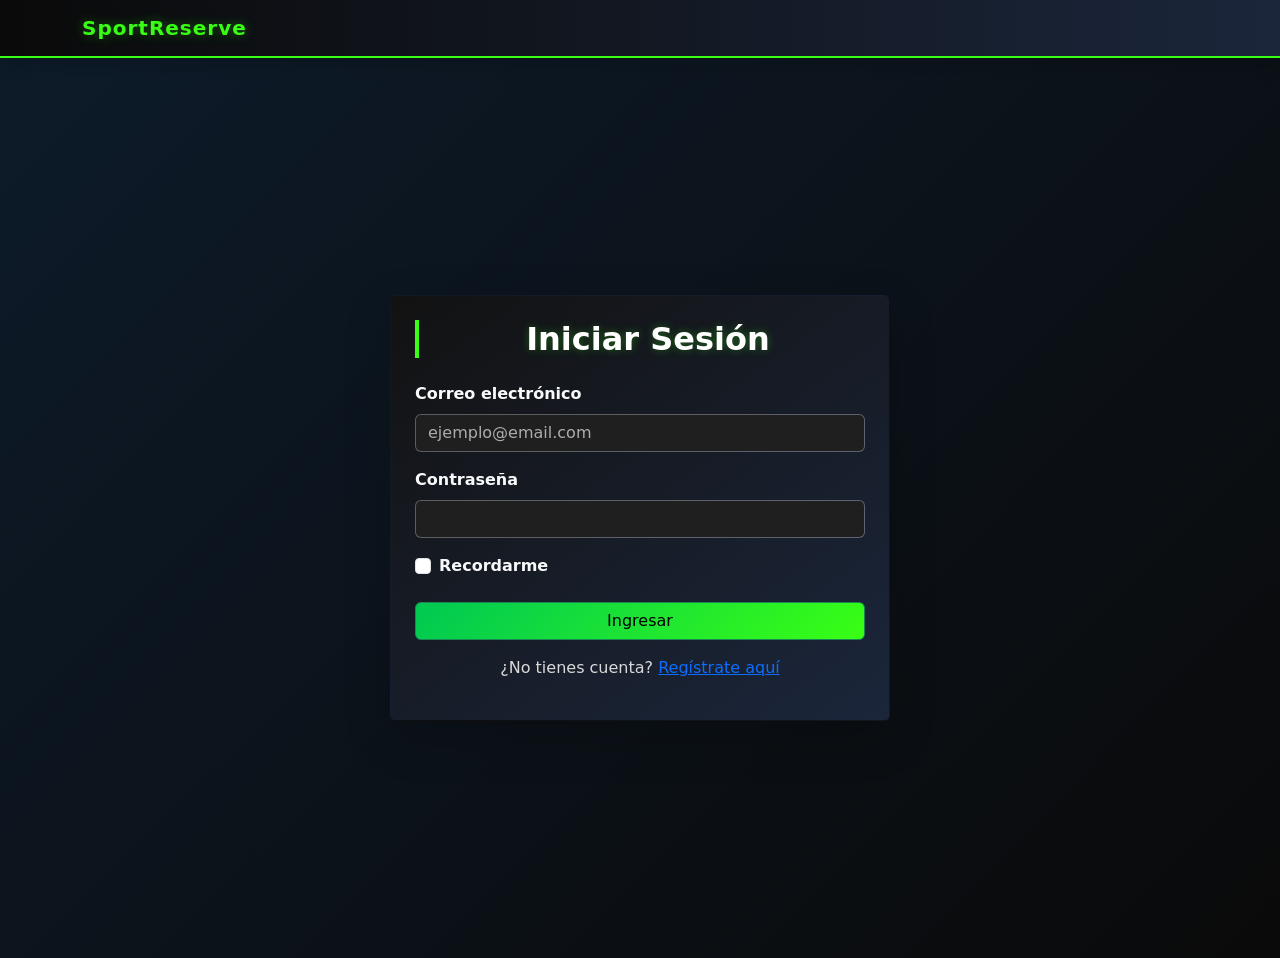
<file: Proyecto SportBook/front-end/reservar.html>
<!-- ============================= -->
<!-- reservar.html -->
<!-- ============================= -->
<!DOCTYPE html>
<html lang="es">
<head>
    <meta charset="UTF-8">
    <meta name="viewport" content="width=device-width, initial-scale=1.0">
    <title>SportReserve | Reservar Cancha</title>

    <link rel="stylesheet" href="css/styles.css">
    <link href="https://cdn.jsdelivr.net/npm/bootstrap@5.3.3/dist/css/bootstrap.min.css" rel="stylesheet">
</head>
<body class="bg-light">

    <!-- NAVBAR -->
    <nav class="navbar navbar-expand-lg navbar-dark bg-success shadow">
        <div class="container">
            <a class="navbar-brand fw-bold" href="index.html">SportReserve</a>

            <button class="navbar-toggler" data-bs-toggle="collapse" data-bs-target="#menuReservar">
                <span class="navbar-toggler-icon"></span>
            </button>

            <div class="collapse navbar-collapse" id="menuReservar">
                <ul class="navbar-nav ms-auto">
                    <li class="nav-item"><a class="nav-link" href="dashboard-user.html">Inicio</a></li>
                    <li class="nav-item"><a class="nav-link" href="canchas.html">Canchas</a></li>
                    <li class="nav-item"><a class="nav-link active" href="reservar.html">Reservar</a></li>
                    <li class="nav-item"><a class="nav-link" href="mis-reservas.html">Mis Reservas</a></li>
                    <li class="nav-item"><a class="btn btn-warning ms-2" href="login.html">Cerrar Sesión</a></li>
                </ul>
            </div>
        </div>
    </nav>

    <!-- HEADER -->
    <section class="container py-5">
        <div class="reservar-banner shadow rounded p-4 text-white text-center">
            <h1>Reserva tu Cancha</h1>
            <p>Selecciona tu espacio deportivo, horario y confirma tu reserva.</p>
        </div>
    </section>

    <!-- FORMULARIO -->
    <section class="container pb-5">
        <div class="row justify-content-center">
            <div class="col-lg-8">

                <div class="card shadow-lg p-4">

                    <h3 class="mb-4 text-center">Formulario de Reserva</h3>
                    <div id="alertaContenedor"></div>

                    <form id="reservaForm">

                        <!-- CANCHA -->
                        <div class="mb-3">
                            <label class="form-label">Selecciona una cancha</label>
                            <select class="form-select" id="cancha" required>
                                <option selected disabled>Cargando canchas...</option>
                            </select>
                        </div>

                        <!-- FECHA -->
                        <div class="mb-3">
                            <label class="form-label">Fecha</label>
                            <input type="date" class="form-control" id="fecha" required>
                        </div>

                        <!-- HORAS -->
                        <div class="row">
                            <div class="col-md-6 mb-3">
                                <label class="form-label">Hora de inicio</label>
                                <input type="time" class="form-control" id="horaInicio" required>
                            </div>

                            <div class="col-md-6 mb-3">
                                <label class="form-label">Hora de fin</label>
                                <input type="time" class="form-control" id="horaFin" required>
                            </div>
                        </div>

                        <!-- ESTADO DE PAGO -->
                        <div class="mb-3">
                            <label class="form-label">Estado de pago</label>
                            <select class="form-select" id="estadoPago">
                                <option selected>Pendiente</option>
                                <option>Pagado</option>
                            </select>
                        </div>

                        <!-- RESUMEN -->
                        <div class="card bg-light p-3 mb-4">
                            <h5>Resumen de Reserva</h5>
                            <p><strong>Horas reservadas:</strong> <span id="horasReservadas">0</span></p>
                            <p><strong>Monto total estimado:</strong> $<span id="montoTotal">0</span></p>
                        </div>

                        <!-- BOTONES -->
                        <div class="d-grid gap-2">
                            <button type="button" class="btn btn-success" onclick="calcularReserva()">
                                Calcular Total
                            </button>

                            <button type="submit" class="btn btn-warning">
                                Confirmar Reserva
                            </button>
                        </div>

                    </form>

                </div>

            </div>
        </div>
    </section>

    <!-- INFO ADICIONAL -->
    <section class="container pb-5">
        <div class="alert alert-info shadow-sm">
            Recuerda verificar la disponibilidad de la cancha antes de confirmar tu reserva.
        </div>

        <div class="alert alert-warning shadow-sm">
            Las reservas canceladas con menos de 24 horas pueden generar cargos administrativos.
        </div>
    </section>

    <!-- FOOTER -->
    <footer class="bg-dark text-white text-center p-4">
        <p class="mb-0">© 2026 SportReserve | Sistema de Reservas</p>
    </footer>

<script src="https://cdn.jsdelivr.net/npm/bootstrap@5.3.3/dist/js/bootstrap.bundle.min.js"></script>
<script src="js/app.js"></script>

</body>
</html>
</file>
<file: Proyecto SportBook/front-end/css/styles.css>
/* VARIABLES GLOBALES */
:root {
    --negro-profundo: #0a0a0a;
    --gris-oscuro: #121212;
    --verde-neon: #39ff14;
    --verde-secundario: #00c853;
    --azul-marino: #0d1b2a;
    --azul-secundario: #1b263b;
    --naranja-vibrante: #ff7b00;
    --naranja-hover: #ff9500;
    --blanco-suave: #f8f9fa;
    --gris-claro: #d9d9d9;
    --sombra-neon: 0 0 12px rgba(57, 255, 20, 0.35);
    --sombra-naranja: 0 0 12px rgba(255, 123, 0, 0.25);
}

/* RESET GENERAL */
* {
    margin: 0;
    padding: 0;
    box-sizing: border-box;
}

/* BODY GENERAL */
body {
    font-family: 'Segoe UI', Tahoma, Geneva, Verdana, sans-serif;
    background: linear-gradient(135deg, var(--azul-marino), var(--negro-profundo));
    color: var(--blanco-suave);
    min-height: 100vh;
}

/* LINKS */
a {
    text-decoration: none;
    transition: 0.3s ease;
    color: var(--verde-neon);
}

a:hover {
    opacity: 0.9;
    color: var(--naranja-vibrante);
}

/* NAVBAR */
.navbar {
    background: linear-gradient(90deg, var(--negro-profundo), var(--azul-secundario)) !important;
    border-bottom: 2px solid var(--verde-neon);
}

.navbar-brand {
    font-size: 1.6rem;
    letter-spacing: 1px;
    color: var(--verde-neon) !important;
    text-shadow: var(--sombra-neon);
}

.navbar .nav-link {
    font-weight: 500;
    color: var(--blanco-suave) !important;
}

.navbar .nav-link:hover {
    color: var(--naranja-vibrante) !important;
}

.navbar .btn {
    font-weight: bold;
    border: none;
}

/* HERO SECTION INDEX */
.hero-section {
    height: 85vh;
    background:
        linear-gradient(rgba(10, 10, 10, 0.75), rgba(13, 27, 42, 0.8)),
        url('../assets/hero-bg.jpg') center/cover no-repeat;
    display: flex;
    justify-content: center;
    align-items: center;
}

.hero-section h1 {
    font-size: 3.2rem;
    color: var(--verde-neon);
    text-shadow: var(--sombra-neon);
}

.hero-section p {
    font-size: 1.3rem;
    color: var(--gris-claro);
}

/* CARDS GENERALES */
.card {
    border: none;
    border-radius: 15px;
    transition: transform 0.3s ease, box-shadow 0.3s ease;
    background: linear-gradient(145deg, var(--gris-oscuro), var(--azul-secundario));
    color: var(--blanco-suave);
    box-shadow: 0 8px 20px rgba(0,0,0,0.35);
}

.card:hover {
    transform: translateY(-6px);
    box-shadow: var(--sombra-neon);
}

.card img {
    height: 220px;
    object-fit: cover;
}

/* LOGIN / REGISTRO */
.login-card,
.register-card {
    width: 100%;
    max-width: 500px;
    border-radius: 20px;
    background: linear-gradient(145deg, var(--gris-oscuro), var(--azul-secundario));
    color: var(--blanco-suave);
}

.login-card h2,
.register-card h2 {
    font-weight: bold;
    color: var(--verde-neon);
}

/* FORMULARIOS */
.form-control,
.form-select {
    border-radius: 10px;
    padding: 12px;
    background-color: #1f1f1f;
    color: rgb(112, 101, 138);
    border: 1px solid var(--gris-claro);
}

.form-control:focus,
.form-select:focus {
    border-color: var(--verde-neon);
    box-shadow: var(--sombra-neon);
    background-color: #1f1f1f;
    color: rgb(112, 101, 138);
}

/* BOTONES */
.btn-success {
    background: linear-gradient(135deg, var(--verde-secundario), var(--verde-neon));
    color: black;
}

.btn-warning {
    background: linear-gradient(135deg, var(--naranja-vibrante), var(--naranja-hover));
    color: white;
}

.btn-dark {
    background: linear-gradient(135deg, var(--negro-profundo), var(--azul-secundario));
    color: white;
}

.btn-primary {
    background: linear-gradient(135deg, #0056d2, #00a8ff);
    border: none;
}

.btn-success,
.btn-warning,
.btn-dark,
.btn-primary {
    border-radius: 10px;
    font-weight: 600;
    padding: 10px 20px;
    transition: 0.3s ease;
}

.btn:hover {
    transform: scale(1.05);
    box-shadow: var(--sombra-naranja);
}

/* BANNERS */
.dashboard-banner,
.admin-banner,
.canchas-banner,
.reservar-banner,
.reservas-banner {
    background: linear-gradient(135deg, var(--azul-marino), var(--negro-profundo));
    border-left: 5px solid var(--verde-neon);
    border-radius: 20px;
}

.admin-banner {
    border-left: 5px solid var(--naranja-vibrante);
}

.dashboard-banner h1,
.admin-banner h1,
.canchas-banner h1,
.reservar-banner h1,
.reservas-banner h1 {
    font-size: 2.5rem;
    font-weight: bold;
    color: var(--verde-neon);
}

/* TABLAS */
.table {
    background-color: var(--gris-oscuro);
    color: rgb(112, 101, 138);
    border-radius: 15px;
    overflow: hidden;
}

.table th {
    background-color: var(--azul-secundario);
    color: var(--verde-neon);
    vertical-align: middle;
}

.table td {
    vertical-align: middle;
    color: var(--blanco-suave);
}

/* BADGES */
.badge {
    padding: 8px 12px;
    font-size: 0.8rem;
    border-radius: 8px;
}

/* ALERTAS */
.alert {
    border-radius: 12px;
    font-weight: 500;
    border: none;
}

.alert-info {
    background-color: rgba(0, 168, 255, 0.15);
    color: #8fdfff;
}

.alert-warning {
    background-color: rgba(255, 123, 0, 0.15);
    color: #ffb347;
}

/* FOOTER */
footer {
    margin-top: auto;
    font-size: 0.95rem;
    background: linear-gradient(90deg, var(--negro-profundo), var(--azul-secundario));
    border-top: 2px solid var(--verde-neon);
}

/* MÉTRICAS */
.card.text-center h2 {
    font-size: 2.2rem;
    font-weight: bold;
    color: var(--naranja-vibrante);
}

.card.text-center h5,
.card.text-center h4 {
    font-weight: 600;
    color: var(--verde-neon);
}

/* TABLAS RESPONSIVE */
.table-responsive {
    border-radius: 15px;
    overflow: hidden;
}

/* EXPORTACIÓN BOTONES */
.d-flex.gap-3 button {
    min-width: 150px;
}

/* SECCIONES */
section {
    width: 100%;
}

/* RESPONSIVE */
@media (max-width: 992px) {

    .hero-section h1 {
        font-size: 2.4rem;
    }

    .hero-section p {
        font-size: 1rem;
    }

    .dashboard-banner h1,
    .admin-banner h1,
    .canchas-banner h1,
    .reservar-banner h1,
    .reservas-banner h1 {
        font-size: 2rem;
    }

    .card img {
        height: 180px;
    }
}

@media (max-width: 768px) {

    .hero-section {
        height: auto;
        padding: 80px 20px;
    }

    .login-card,
    .register-card {
        margin: 20px;
    }

    .dashboard-banner,
    .admin-banner,
    .canchas-banner,
    .reservar-banner,
    .reservas-banner {
        text-align: center;
    }

    .card img {
        height: 160px;
    }

    .table th,
    .table td {
        font-size: 0.8rem;
    }
}

@media (max-width: 576px) {

    .hero-section h1 {
        font-size: 2rem;
    }

    .hero-section p {
        font-size: 0.9rem;
    }

    .btn {
        width: 100%;
    }

    .navbar-brand {
        font-size: 1.2rem;
    }

    .dashboard-banner h1,
    .admin-banner h1,
    .canchas-banner h1,
    .reservar-banner h1,
    .reservas-banner h1 {
        font-size: 1.7rem;
    }
}

/* SOMBRAS */
.shadow-lg {
    box-shadow: 0 1rem 3rem rgba(0,0,0,.35)!important;
}

/* TRANSICIONES */
button,
.card,
.nav-link {
    transition: all 0.3s ease-in-out;
}

/* ESTADOS */
.bg-success {
    background-color: var(--verde-secundario) !important;
}

.bg-warning {
    background-color: var(--naranja-vibrante) !important;
}

.bg-dark {
    background-color: var(--negro-profundo) !important;
}

:root {
    --bs-gray-900: rgb(136, 189, 164) ;
}


/* AJUSTES DE VISIBILIDAD Y CONTRASTE */


/* COLOR GENERAL DE TÍTULOS */
h1, h2, h3, h4, h5, h6 {
    color: var(--verde-neon);
    font-weight: bold;
}

/* Títulos de sección más visibles */
h2.mb-4, h2.mb-5 {
    color: #ffffff !important;
    border-left: 4px solid var(--verde-neon);
    padding-left: 12px;
    text-shadow: 0 0 8px rgba(57, 255, 20, 0.3);
}

/* LABELS DE FORMULARIOS */
label,
.form-label {
    color: var(--blanco-suave) !important;
    font-weight: 600;
    margin-bottom: 8px;
}

/* PLACEHOLDERS */
::placeholder {
    color: rgba(248, 249, 250, 0.65) !important;
}

/* INPUTS Y SELECTS */
.form-control,
.form-select {
    border-radius: 10px;
    padding: 12px;
    background-color: #1f1f1f !important;
    color: var(--blanco-suave) !important;
    border: 1px solid rgba(255,255,255,0.3) !important;
    caret-color: var(--verde-neon);
}

input:-webkit-autofill,
input:-webkit-autofill:hover,
input:-webkit-autofill:focus {
    -webkit-text-fill-color: var(--blanco-suave) !important;
    -webkit-box-shadow: 0 0 0px 1000px #1f1f1f inset !important;
    transition: background-color 5000s ease-in-out 0s;
}

/* OPCIONES DEL SELECT */
.form-select option {
    background-color: var(--gris-oscuro);
    color: var(--blanco-suave);
}

/* ESTADO FOCUS */
.form-control:focus,
.form-select:focus {
    border-color: var(--verde-neon);
    box-shadow: var(--sombra-neon);
    background-color: #1f1f1f;
    color: var(--blanco-suave) !important;
}

/* TEXTO DENTRO DE TARJETAS */
.card p,
.card span,
.card li,
.card small {
    color: var(--gris-claro);
}

/* TÍTULOS DENTRO DE TARJETAS */
.card h1,
.card h2,
.card h3,
.card h4,
.card h5 {
    color: var(--verde-neon);
}

/* TABLAS */
.table {
    background-color: var(--gris-oscuro);
    color: var(--blanco-suave);
}

.table td {
    color: var(--blanco-suave);
}

.table tbody tr:hover {
    background-color: rgba(57, 255, 20, 0.08);
}

/* FILTROS / CONTENEDORES */
.card.shadow.p-4,
.card.shadow,
.shadow.rounded {
    color: var(--blanco-suave);
}

/* TEXTOS SECUNDARIOS */
.text-muted {
    color: rgba(248, 249, 250, 0.65) !important;
}

/* BOTONES */
.btn-success {
    color: black !important;
}

.btn-warning,
.btn-dark,
.btn-primary {
    color: white !important;
}

/* ALERTAS */
.alert-info,
.alert-warning {
    font-weight: 600;
}

/* NAVBAR LINKS ACTIVOS */
.nav-link.active {
    color: var(--naranja-vibrante) !important;
    font-weight: bold;
}

/* BADGES */
.badge.bg-success {
    color: black !important;
}

.badge.bg-warning {
    color: white !important;
}

/* FOOTER */
footer p {
    color: var(--blanco-suave);
}

/* CANCHAS CARDS ESPECÍFICAS */
.card .card-title {
    color: var(--verde-neon) !important;
}

.card .card-text {
    color: var(--gris-claro) !important;
}

/* OVERRIDE BOOTSTRAP VARIABLES */
:root {
    --bs-gray-900: #f8f9fa;
    --bs-body-color: #f8f9fa;
    --bs-secondary-color: #d9d9d9;
    --bs-heading-color: #39ff14;
}
</file>
